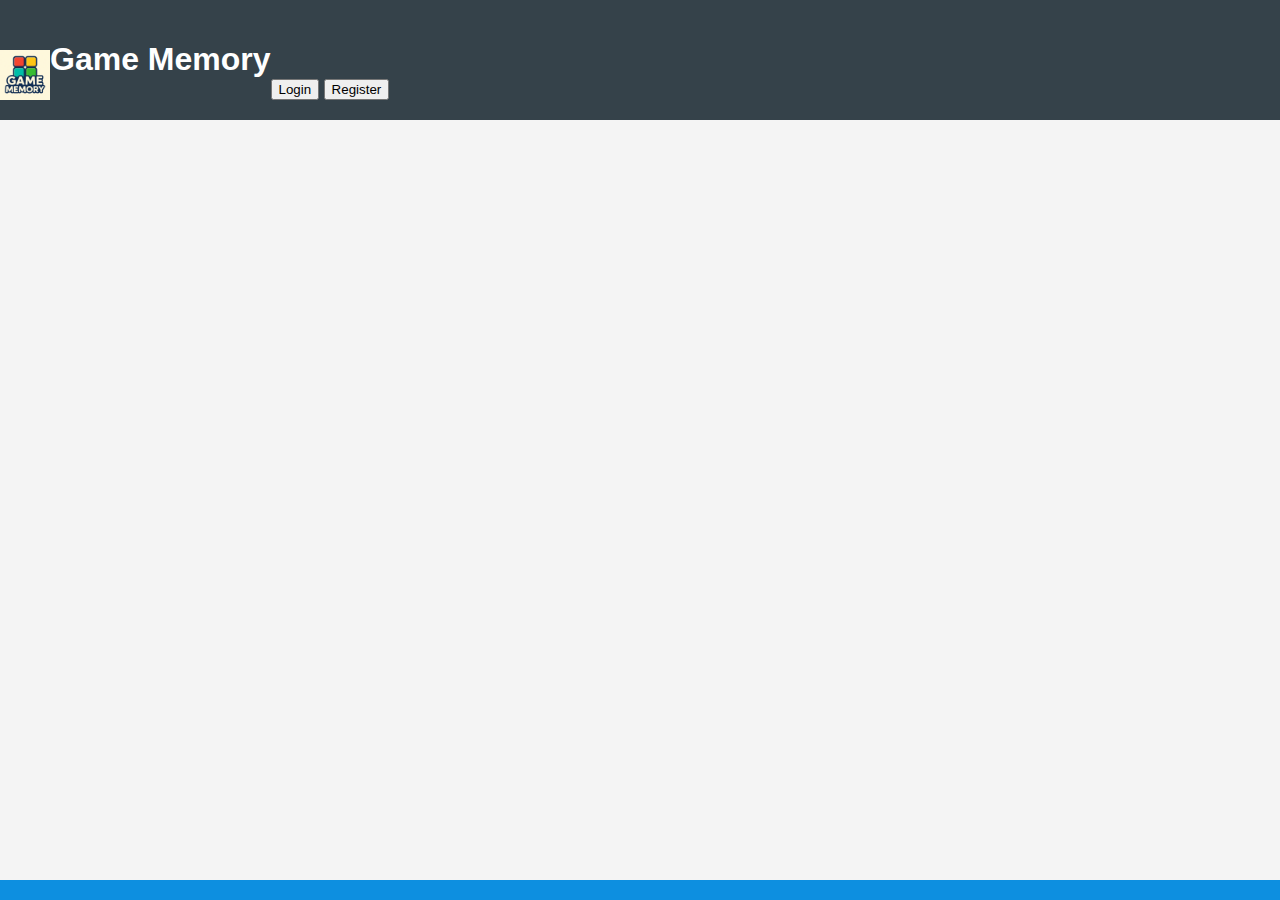
<file: index.html>
<!DOCTYPE html>
<html lang="en">
<head>
	<meta charset="UTF-8">
	<meta name="viewport" content="width=device-width, initial-scale=1.0">
	<title>Jeux</title>
	<meta name="robots" content="noindex">
	<link rel="icon" type="image/png" href="logo.png" />
	<link rel="stylesheet" href="style.css">
</head>

<body id="body">
    
    <header class="header">
        <logo>
            <img src="LogoGame_Memory.png" alt="Logo" class="logo-image ">
        </logo>
        <h1> Game Memory</h1>
        <div class="header-bar">
    </div>
    </header>

	<div class="container">

	</div>

    <footer class="footer">
        
    </footer>

	<script src="auth.js"></script>
	<script src="Scrypt.js"></script>
</body>

<template id="header-bar-connect-false"
    ><div class="header-bar">
        <button id="loginButton" class="connect">Login</button>
        <a href="register.html">
            <button id="registerButton" class="connect">Register</button>
        </a>
    </div>
</template>

<template id="header-bar-connect-true" 
    ><div class="header-bar">
        <span id="welcomeMessage">Welcome, User!</span>
        <button id="logoutButton" class="connect">Logout</button>
    </div>
</template>

<template id="Login"
    ><div class="login-container">
        <h2>Login</h2>
        <form id="loginForm">
            <label for="username">Username:</label>
            <input type="text" id="username" name="username" required />
            <label for="password">Password:</label>
            <input type="password" id="password" name="password" required />
            <button type="submit">Login</button>
        </form>
    </div>
</template>

<template id="delete-acount">
    <button id="deleteAccountButton" class="connect">Delete Account</button>
</template>
</html>
</file>
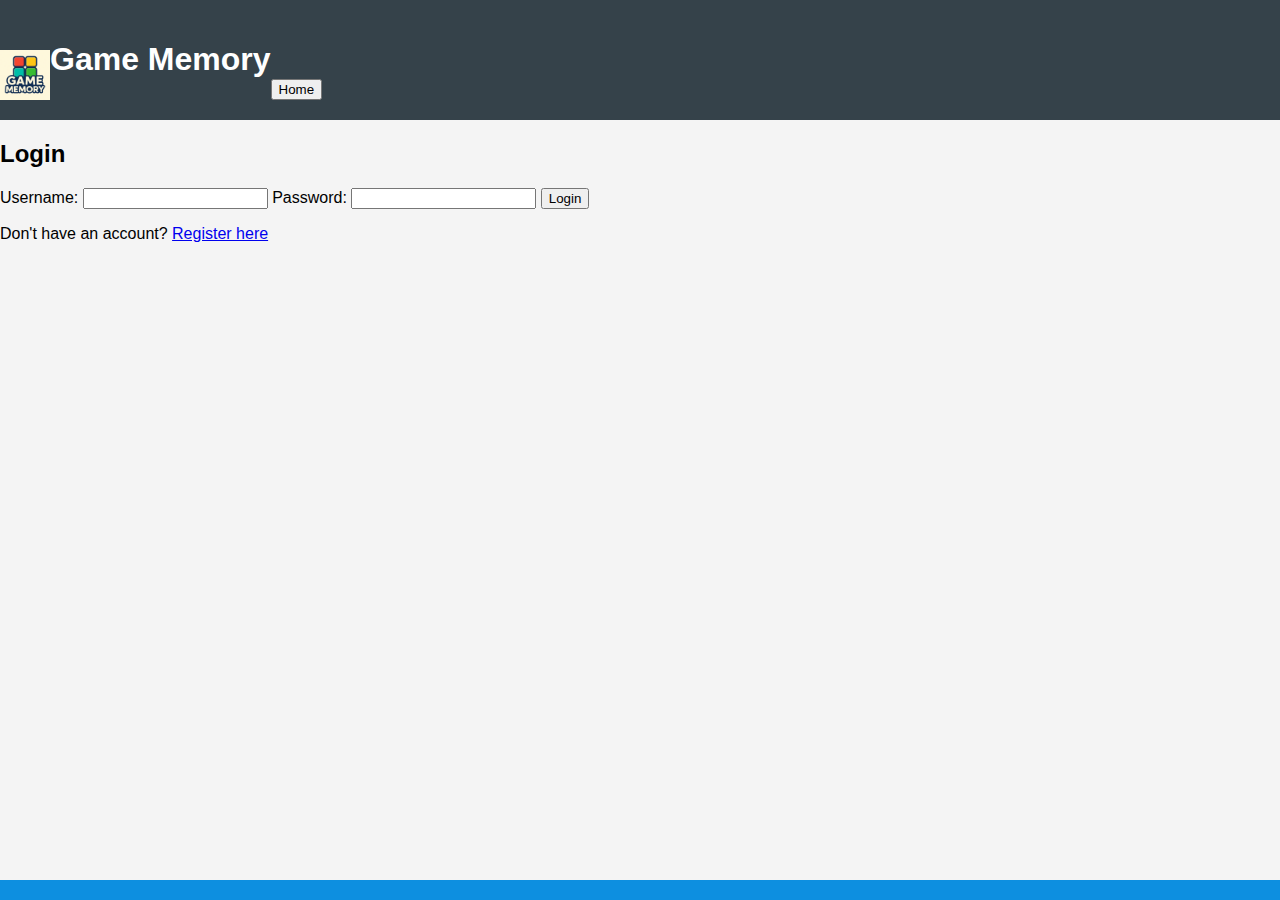
<file: login.html>
<!DOCTYPE html>
<html lang="en">
<head>
	<meta charset="UTF-8">
	<meta name="viewport" content="width=device-width, initial-scale=1.0">
	<title>Login - Game Memory</title>
	<meta name="robots" content="noindex">
	<link rel="icon" type="image/png" href="logo.png" />
	<link rel="stylesheet" href="style.css">
</head>
<body>
    <header class="header">
        <logo>
            <img src="LogoGame_Memory.png" alt="Logo" class="logo-image">
        </logo>
        <h1>Game Memory</h1>
        <a href="index.html">
            <button id="homeButton" class="connect">Home</button>
        </a>
    </header>

    <h2>Login</h2>
    <form id="loginForm">
        <label for="username">Username:</label>
        <input type="text" id="username" name="username" required />
        
        <label for="password">Password:</label>
        <input type="password" id="password" name="password" required />
        
        <input type="submit" value="Login">
    </form>
    <p>Don't have an account? <a href="register.html">Register here</a></p>
    <div id="message"></div>

    <footer class="footer"></footer>

    <script src="auth.js"></script>
    <script src="login.js"></script>
</body>
</html>
</file>
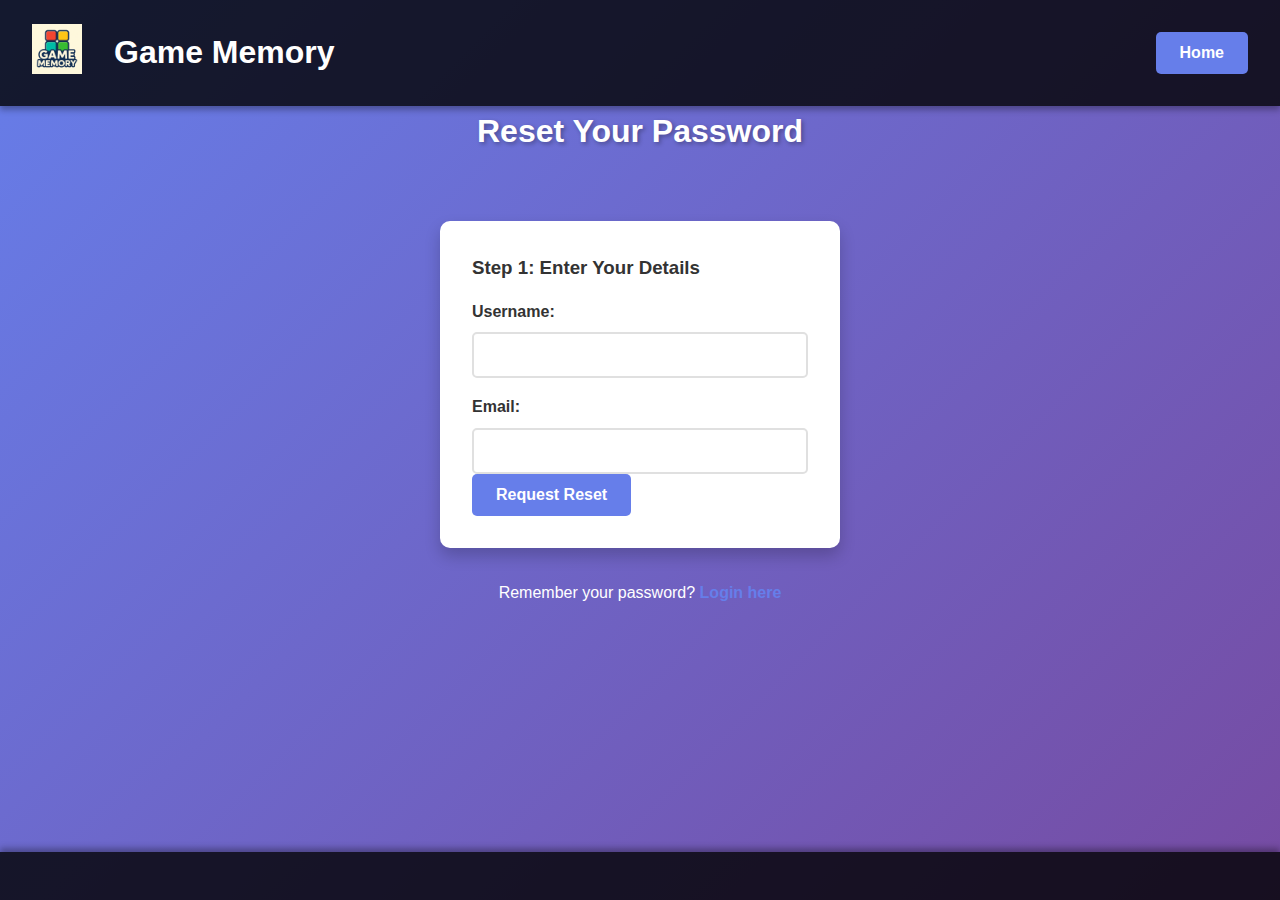
<file: html/forgot-password.html>
<!DOCTYPE html>
<html lang="en">
<head>
	<meta charset="UTF-8">
	<meta name="viewport" content="width=device-width, initial-scale=1.0">
	<title>Forgot Password - Game Memory</title>
	<meta name="robots" content="noindex">
	<link rel="icon" type="image/png" href="../img/LogoGame_Memory.png" />
	<link rel="stylesheet" href="../css/style.css">
</head>
<body>
    <header class="header">
        <logo>
            <img src="../img/LogoGame_Memory.png" alt="Logo" class="logo-image">
        </logo>
        <h1>Game Memory</h1>
        <a href="../index.html">
            <button id="homeButton" class="connect">Home</button>
        </a>
    </header>

    <h2>Reset Your Password</h2>
    
    <div id="resetStage1">
        <form id="requestResetForm">
            <h3>Step 1: Enter Your Details</h3>
            <label for="username">Username:</label>
            <input type="text" id="username" name="username" required />
            
            <label for="email">Email:</label>
            <input type="email" id="email" name="email" required />
            
            <input type="submit" value="Request Reset">
        </form>
        <p>Remember your password? <a href="login.html">Login here</a></p>
    </div>

    <div id="resetStage2" style="display: none;">
        <form id="resetPasswordForm">
            <h3>Step 2: Enter Your New Password</h3>
            <label for="token">Reset Token:</label>
            <input type="text" id="token" name="token" readonly />
            <p style="font-size: 0.9rem; color: #666;">The token above was generated. Use it to reset your password.</p>
            
            <label for="newPassword">New Password:</label>
            <input type="password" id="newPassword" name="newPassword" required />
            
            <label for="confirmPassword">Confirm Password:</label>
            <input type="password" id="confirmPassword" name="confirmPassword" required />
            
            <input type="submit" value="Reset Password">
        </form>
        <button id="startOverButton" class="connect" style="width: 100%; margin-top: 1rem;">Start Over</button>
    </div>

    <div id="message"></div>

    <footer class="footer"></footer>

    <script src="../js/auth.js"></script>
    <script src="../js/forgot-password.js"></script>
</body>
</html>
</file>
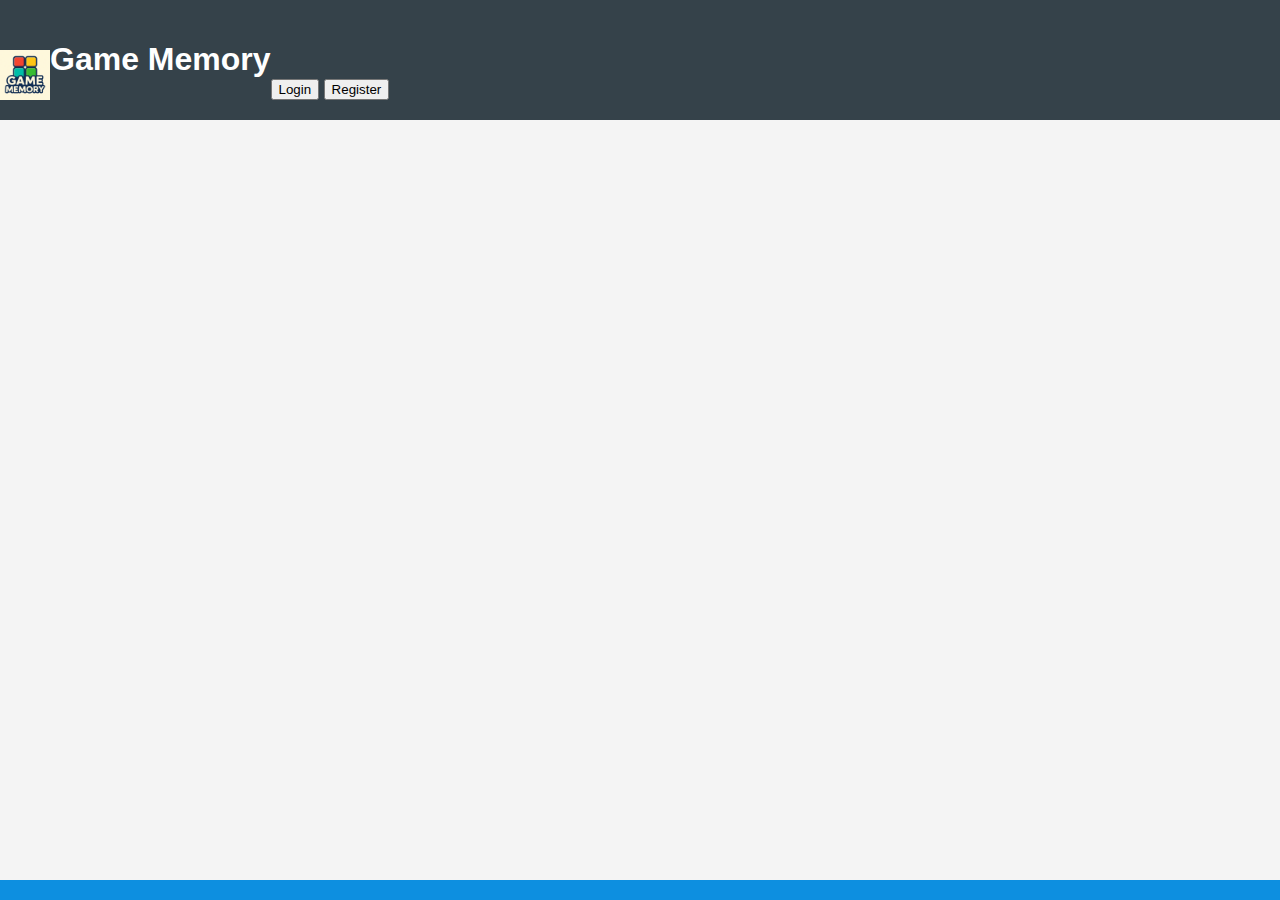
<file: html/game.html>
<!DOCTYPE html>
<html lang="en">
<head>
    <meta charset="UTF-8">
    <meta name="viewport" content="width=device-width, initial-scale=1.0">
    <title>Memory Game</title>
    <meta name="robots" content="noindex">
    <link rel="icon" type="image/png" href="../img/LogoGame_Memory.png" />
    <link rel="stylesheet" href="../css/style.css">
</head>

<body>
    <header class="header">
        <logo>
            <img src="../img/LogoGame_Memory.png" alt="Logo" class="logo-image">
        </logo>
        <h1>Game Memory</h1>
        <div class="header-bar"></div>
    </header>

    <div class="container">
        <div id="gameBoard" style="display: grid; grid-template-columns: repeat(4, 1fr); gap: 1rem; max-width: 600px; margin: 2rem auto;"></div>
        <div id="gameStats" style="text-align: center; color: white; margin-top: 2rem;">
            <p>Thème: <span id="themeName">Chargement...</span></p>
            <p>Paires trouvées: <span id="pairsFound">0</span>/8</p>
            <p>Tentatives: <span id="attempts">0</span></p>
            <a href="game.html" style="text-decoration: none;">
                <button class="connect" style="margin-top: 1rem;">← Retour aux thèmes</button>
            </a>
        </div>
    </div>

    <footer class="footer"></footer>

    <template id="header-bar-connect-false">
        <div class="header-bar">
            <button id="loginButton" class="connect">Login</button>
            <a href="register.html">
                <button id="registerButton" class="connect">Register</button>
            </a>
        </div>
    </template>

    <template id="header-bar-connect-true">
        <div class="header-bar">
            <span id="welcomeMessage">Welcome, User!</span>
            <button id="logoutButton" class="connect">Logout</button>
        </div>
    </template>

    <template id="delete-acount">
        <button id="deleteAccountButton" class="connect">Delete Account</button>
    </template>

    <script src="../js/auth.js"></script>
    <script src="../js/Scrypt.js"></script>
    <script src="../js/game.js"></script>
</body>
</html>
</file>
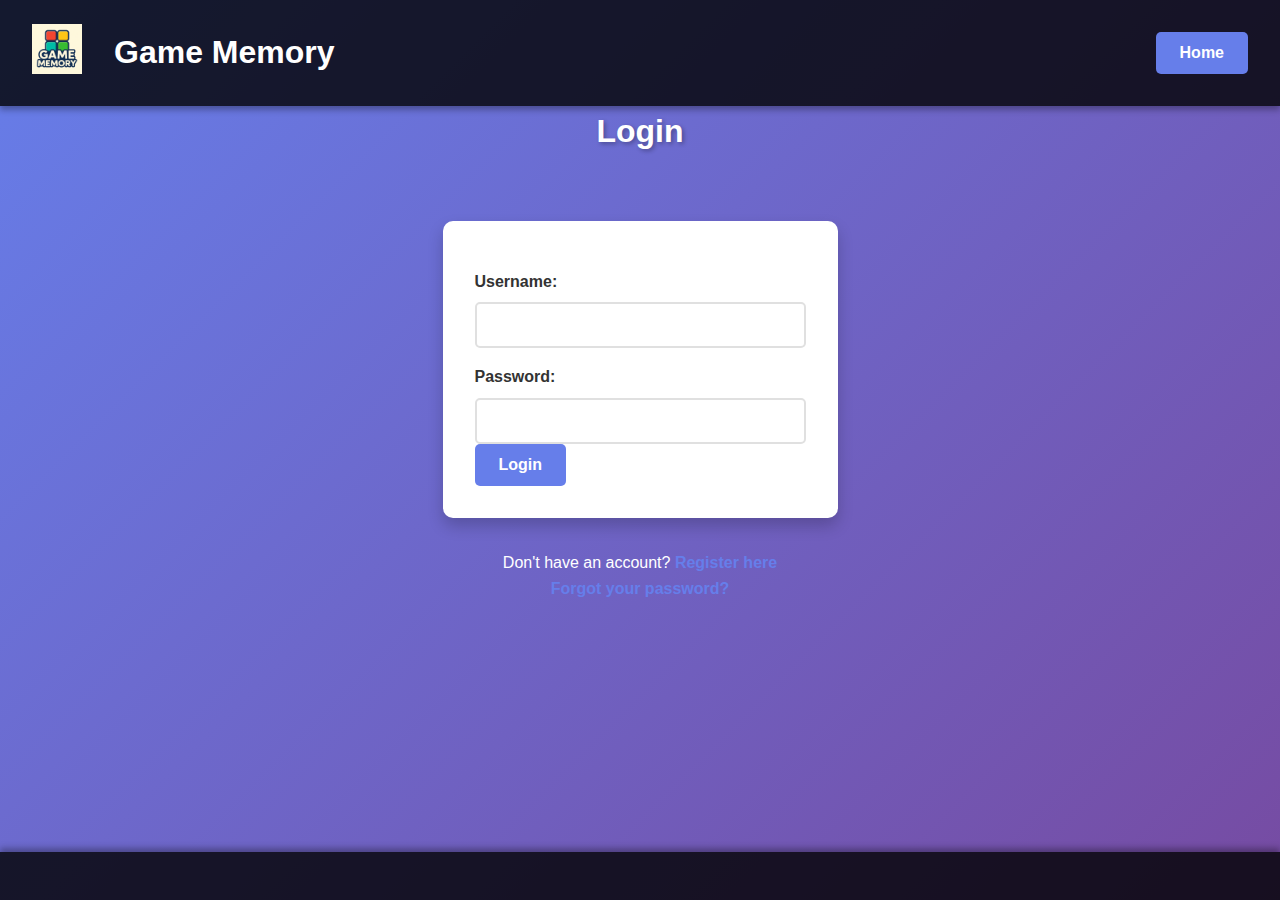
<file: html/login.html>
<!DOCTYPE html>
<html lang="en">
<head>
	<meta charset="UTF-8">
	<meta name="viewport" content="width=device-width, initial-scale=1.0">
	<title>Login - Game Memory</title>
	<meta name="robots" content="noindex">
	<link rel="icon" type="image/png" href="../img/LogoGame_Memory.png" />
	<link rel="stylesheet" href="../css/style.css">
</head>
<body>
    <header class="header">
        <logo>
            <img src="../img/LogoGame_Memory.png" alt="Logo" class="logo-image">
        </logo>
        <h1>Game Memory</h1>
        <a href="../index.html">
            <button id="homeButton" class="connect">Home</button>
        </a>
    </header>

    <h2>Login</h2>
    <form id="loginForm">
        <label for="username">Username:</label>
        <input type="text" id="username" name="username" required />
        
        <label for="password">Password:</label>
        <input type="password" id="password" name="password" required />
        
        <input type="submit" value="Login">
    </form>
    <p>Don't have an account? <a href="register.html">Register here</a></p>
    <p><a href="forgot-password.html">Forgot your password?</a></p>
    <div id="message"></div>

    <footer class="footer"></footer>

    <script src="../js/auth.js"></script>
    <script src="../js/login.js"></script>
</body>
</html>
</file>
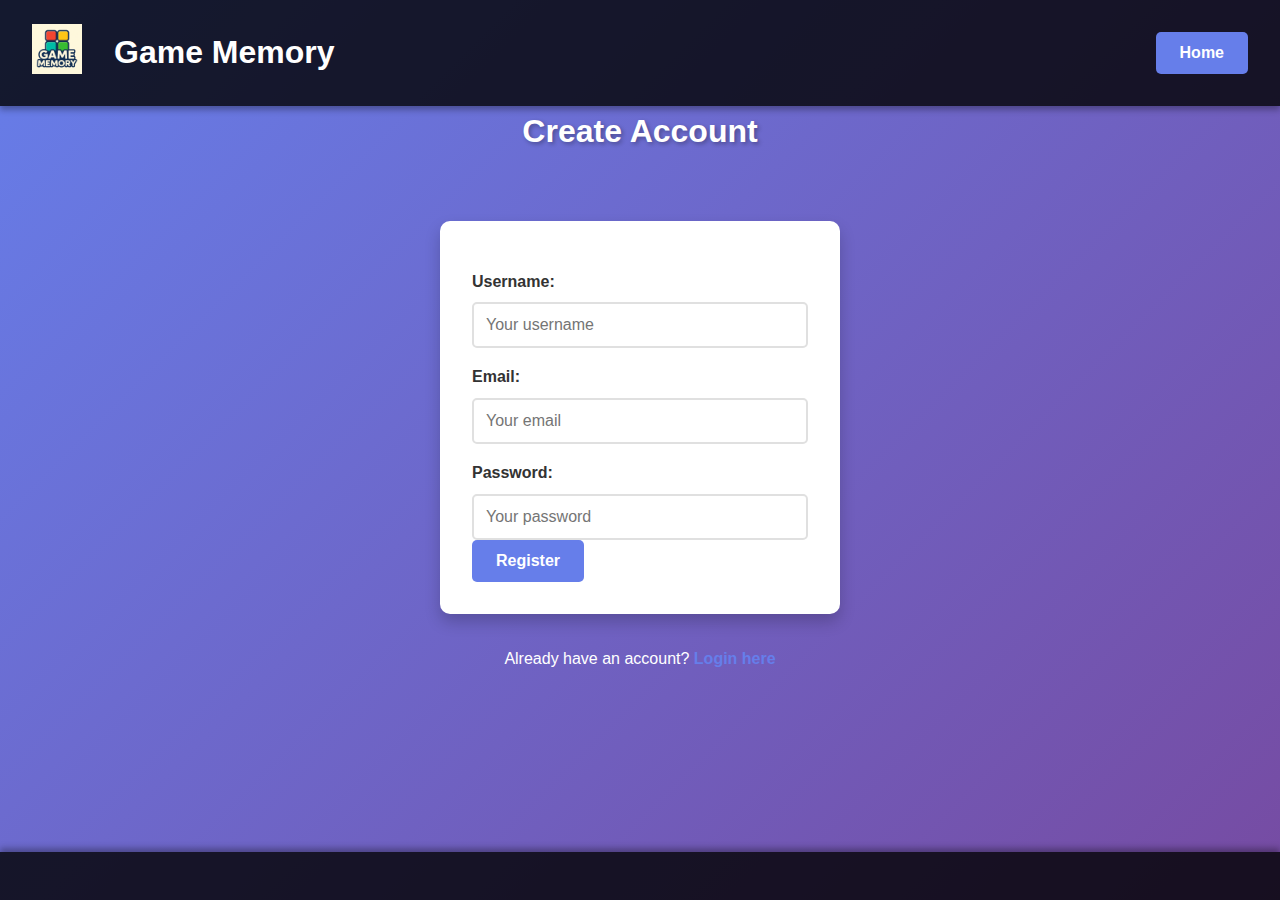
<file: html/register.html>
<!DOCTYPE html>
<html lang="en">
<head>
	<meta charset="UTF-8">
	<meta name="viewport" content="width=device-width, initial-scale=1.0">
	<title>Register - Game Memory</title>
	<meta name="robots" content="noindex">
	<link rel="icon" type="image/png" href="../img/LogoGame_Memory.png" />
	<link rel="stylesheet" href="../css/style.css">
</head>

<body>
    <header class="header">
        <logo>
            <img src="../img/LogoGame_Memory.png" alt="Logo" class="logo-image">
        </logo>
        <h1>Game Memory</h1>
        <a href="../index.html">
            <button id="homeButton" class="connect">Home</button>
        </a>
    </header>

    <h2>Create Account</h2>
    <form id="registerForm">
        <label for="username">Username:</label>
        <input type="text" id="username" placeholder="Your username" required />

        <label for="email">Email:</label>
        <input type="email" id="email" placeholder="Your email" required />

        <label for="password">Password:</label>
        <input type="password" id="password" placeholder="Your password" required />

        <input type="submit" value="Register">
    </form>

    <p>Already have an account? <a href="login.html">Login here</a></p>
    <div id="message"></div>

    <footer class="footer"></footer>

    <script src="../js/auth.js"></script>
    <script src="../js/register.js"></script>
</body>
</html>
</file>
<file: style.css>
body {
    font-family: Arial, sans-serif;
    margin: 0;
    padding: 0;
    background-color: #f4f4f4;
}

.header {
    display: flex;
    background-color: #35424a;
    color: #ffffff;
    padding: 20px 0;
    align-items: flex-end;

}

.logo-image {
    height: 50px;
    vertical-align: middle;
}

.footer {
    background-color: #0d8fe0;
    color: #ffffff;
    text-align: center;
    padding: 10px 0;
    position: fixed;
    width: 100%;
    bottom: 0;
}
</file>
<file: css/style.css>
/* RESET */
* {
    margin: 0;
    padding: 0;
    box-sizing: border-box;
}

html { scroll-behavior: smooth; }

body {
    font-family: 'Segoe UI', Tahoma, Geneva, Verdana, sans-serif;
    background: linear-gradient(135deg, #667eea 0%, #764ba2 100%);
    background-attachment: fixed;
    color: #333;
    line-height: 1.6;
    min-height: 100vh;
    display: flex;
    flex-direction: column;
}

/* HEADER */
header.header {
    background: rgba(0, 0, 0, 0.8);
    color: white;
    padding: 1.5rem 2rem;
    display: flex;
    justify-content: space-between;
    align-items: center;
    gap: 1rem;
    flex-wrap: wrap;
    box-shadow: 0 4px 6px rgba(0, 0, 0, 0.3);
}

.header .logo-image {
    height: 50px;
    margin-right: 1rem;
}

header h1 {
    font-size: 2rem;
    font-weight: bold;
    flex-grow: 1;
}

.header-bar {
    display: flex;
    gap: 1rem;
    align-items: center;
}

/* BUTTONS */
button,
input[type="submit"],
#loginButton, 
#registerButton, 
#logoutButton,
#homeButton {
    padding: 0.75rem 1.5rem;
    border: none;
    border-radius: 5px;
    font-size: 1rem;
    cursor: pointer;
    font-weight: 600;
    transition: 0.01s ease;
    background-color: #667eea;
    color: white;
}

button:hover,
input[type="submit"]:hover,
#loginButton:hover,
#registerButton:hover,
#logoutButton:hover,
#homeButton:hover {
    background-color: #764ba2;
    transform: translateY(-2px);
    box-shadow: 0 6px 12px rgba(0, 0, 0, 0.2);
}

button:active,
input[type="submit"]:active {
    transform: translateY(0);
}

button:disabled {
    opacity: 0.6;
    cursor: not-allowed;
}

/* FORMS */
form,
.login-container {
    background: white;
    padding: 2rem;
    max-width: 400px;
    margin: 2rem auto;
    border-radius: 10px;
    box-shadow: 0 8px 16px rgba(0, 0, 0, 0.2);
}

form label {
    margin: 1rem 0 0.5rem;
    display: block;
    font-weight: 600;
}

form input[type="text"],
form input[type="email"],
form input[type="password"] {
    width: 100%;
    padding: 0.75rem;
    border: 2px solid #e0e0e0;
    border-radius: 5px;
    font-size: 1rem;
    transition: border-color 0.2s ease, box-shadow 0.2s ease;
}

form input:focus {
    outline: none;
    border-color: #667eea;
    box-shadow: 0 0 0 3px rgba(102, 126, 234, 0.1);
}

/* LAYOUT */
.container {
    flex: 1;
    padding: 1rem;
    max-width: 1200px;
    margin: auto;
}

footer.footer {
    background: rgba(0, 0, 0, 0.8);
    color: white;
    text-align: center;
    padding: 1.5rem;
    margin-top: auto;
    box-shadow: 0 -4px 6px rgba(0, 0, 0, 0.3);
}

h2 {
    text-align: center;
    color: white;
    margin-bottom: 2rem;
    font-size: 2rem;
    text-shadow: 2px 2px 4px rgba(0, 0, 0, 0.3);
}

p { text-align: center; color: white; }

p2 { text-align: center; color: rgb(0, 0, 0); }

a {
    color: #667eea;
    text-decoration: none;
    font-weight: 600;
    transition: color 0.2s ease;
}

a:hover { 
    color: #764ba2; 
    text-decoration: underline; 
}

/* MESSAGE */
#message {
    text-align: center;
    margin-top: 1rem;
    padding: 0.75rem;
    border-radius: 5px;
    font-weight: 600;
    min-height: 1.5rem;
}

#message:empty { display: none; }

/* THEMES */
#themes-container {
    display: grid;
    grid-template-columns: repeat(auto-fit, minmax(250px, 1fr));
    gap: 2rem;
    padding: 1rem;
    max-width: 1200px;
    margin: auto;
}

.themes-favor {
    display: grid;
    grid-template-columns: repeat(auto-fit, minmax(250px, 1fr));
    gap: 2rem;
    padding: 1rem;
    max-width: 1200px;
    margin: auto;
}

.theme-card {
    background: white;
    border-radius: 10px;
    padding: 2rem;
    text-align: center;
    box-shadow: 0 8px 16px rgba(0, 0, 0, 0.2);
    transition: transform 0.3s ease, box-shadow 0.3s ease;
    display: flex;
    flex-direction: column;
    gap: 1rem;
    cursor: pointer;
    position: relative;
    overflow: hidden;
}

.theme-card::before {
    content: '';
    position: absolute;
    top: 0;
    left: -100%;
    width: 100%;
    height: 100%;
    background: linear-gradient(90deg, transparent, rgba(255,255,255,0.2), transparent);
    transition: left 0.5s ease;
}

.theme-card:hover::before {
    left: 100%;
}

.theme-card:hover {
    transform: translateY(-8px) scale(1.02);
    box-shadow: 0 12px 24px rgba(0, 0, 0, 0.3);
}

.theme-icon { font-size: 3rem; }

.btn-play {
    background-color: #667eea;
    color: white;
    padding: 0.75rem 1.5rem;
    border-radius: 5px;
    font-weight: 600;
    transition: all 0.3s ease;
    border: none;
    cursor: pointer;
}

.btn-play:hover {
    background-color: #764ba2;
    transform: translateY(-2px);
    box-shadow: 0 6px 12px rgba(0, 0, 0, 0.2);
}

.card {
    width: 120px;
    height: 120px;
    background: #333;
    border-radius: 12px;
    cursor: pointer;
    overflow: hidden;
    position: relative;
    transition: transform 0.3s ease;
    perspective: 1000px;
    box-shadow: 0 4px 8px rgba(0, 0, 0, 0.2);
}

.card:hover { 
    transform: scale(1.05);
    box-shadow: 0 6px 12px rgba(0, 0, 0, 0.3);
}

.card-inner {
    width: 100%;
    height: 100%;
    position: relative;
    transition: transform 0.3s;
    transform-style: preserve-3d;
}

.card.flipped .card-inner { transform: rotateY(180deg); }

.card-front,
.card-back {
    position: absolute;
    width: 100%;
    height: 100%;
    backface-visibility: hidden;
    border-radius: 8px;
}

.card-front { background: #333; }

.card-back {
    background: white;
    transform: rotateY(180deg);
}

.card img {
    width: 100%;
    height: 100%;
    border-radius: 12px;
    object-fit: cover;
}

.scoreboard-container {
    width: 90%;
    max-width: 600px;
    margin: 2rem auto;
    background-color: rgba(0, 0, 0, 0.7);
    padding: 1.5rem;
    border-radius: 12px;
    color: #fff;
    text-align: center;
    box-shadow: 0 0 15px rgba(0,0,0,0.5);
}

.scoreTable {
    width: 100%;
    border-collapse: collapse;
    margin-top: 1rem;
}

.scoreTable th, #scoreTable td {
    padding: 0.8rem;
    border-bottom: 1px solid #555;
    transition: background-color 0.2s ease;
}

.scoreTable th {
    background-color: #667eea;
    color: #fff;
    font-weight: 600;
}

.scoreTable tr:nth-child(even) {
    background-color: rgba(255, 255, 255, 0.08);
}

.scoreTable tr:hover {
    background-color: rgba(102, 126, 234, 0.2);
}

.description {
    color: #333;
}

/* Chaque carte */
.fav-card {
    background-color: #fefefe;
    border: 2px solid #ffd700;
    border-radius: 12px;
    padding: 12px 16px;
    width: 200px;
    box-shadow: 0 4px 8px rgba(0,0,0,0.1);
    transition: all 0.3s cubic-bezier(0.25, 0.46, 0.45, 0.94);
    display: flex;
    flex-direction: column;
    align-items: center;
    text-align: center;
    position: relative;
    overflow: hidden;
}

.fav-card::before {
    content: '';
    position: absolute;
    top: 0;
    left: 0;
    right: 0;
    bottom: 0;
    background: linear-gradient(135deg, rgba(255,215,0,0.1), transparent);
    opacity: 0;
    transition: opacity 0.3s ease;
    pointer-events: none;
}

/* Hover effect */
.fav-card:hover {
    transform: translateY(-8px) scale(1.02);
    box-shadow: 0 12px 24px rgba(255,215,0,0.3);
}

.fav-card:hover::before {
    opacity: 1;
}

/* Titre du thème */
.fav-card h4 {
    font-size: 18px;
    margin-bottom: 8px;
    color: #333;
}

/* Texte max paires */
.fav-card p {
    font-size: 14px;
    margin-bottom: 12px;
    color: #555;
}

/* Bouton jouer */
.fav-card button {
    background-color: #ffd700;
    color: #333;
    border: none;
    border-radius: 8px;
    padding: 8px 12px;
    cursor: pointer;
    font-weight: bold;
    transition: all 0.3s ease;
    position: relative;
    z-index: 1;
}

/* Hover bouton */
.fav-card button:hover {
    background-color: #ffec70;
    transform: scale(1.08);
    box-shadow: 0 4px 12px rgba(255,215,0,0.3);
}

.fav-card button:active {
    transform: scale(0.95);
}

/* Réactif */
@media (max-width: 600px) {
    .fav-card {
        width: 100%;
    }
    
    #favoriteList {
        flex-direction: column;
    }
}


/* MEDIA QUERIES */
@media (max-width: 768px) {
    header.header { 
        flex-direction: column;
        padding: 1rem;
    }
    
    header h1 { 
        font-size: 1.5rem; 
    }
    
    .theme-icon { 
        font-size: 2.5rem; 
    }

    #themes-container {
        grid-template-columns: repeat(auto-fit, minmax(200px, 1fr));
        gap: 1.5rem;
    }

    .theme-card { 
        padding: 1.5rem; 
    }
    
    .card {
        width: 100px;
        height: 100px;
    }
}

@media (max-width: 480px) {
    header h1 { 
        font-size: 1.2rem; 
    }
    
    .theme-icon { 
        font-size: 2rem; 
    }

    #themes-container {
        grid-template-columns: 1fr;
        gap: 1rem;
    }

    .theme-card { 
        padding: 1rem; 
    }
    
    .card {
        width: 80px;
        height: 80px;
    }
    
    form,
    .login-container {
        max-width: 100%;
        margin: 1rem;
        padding: 1.5rem;
    }
}
</file>
